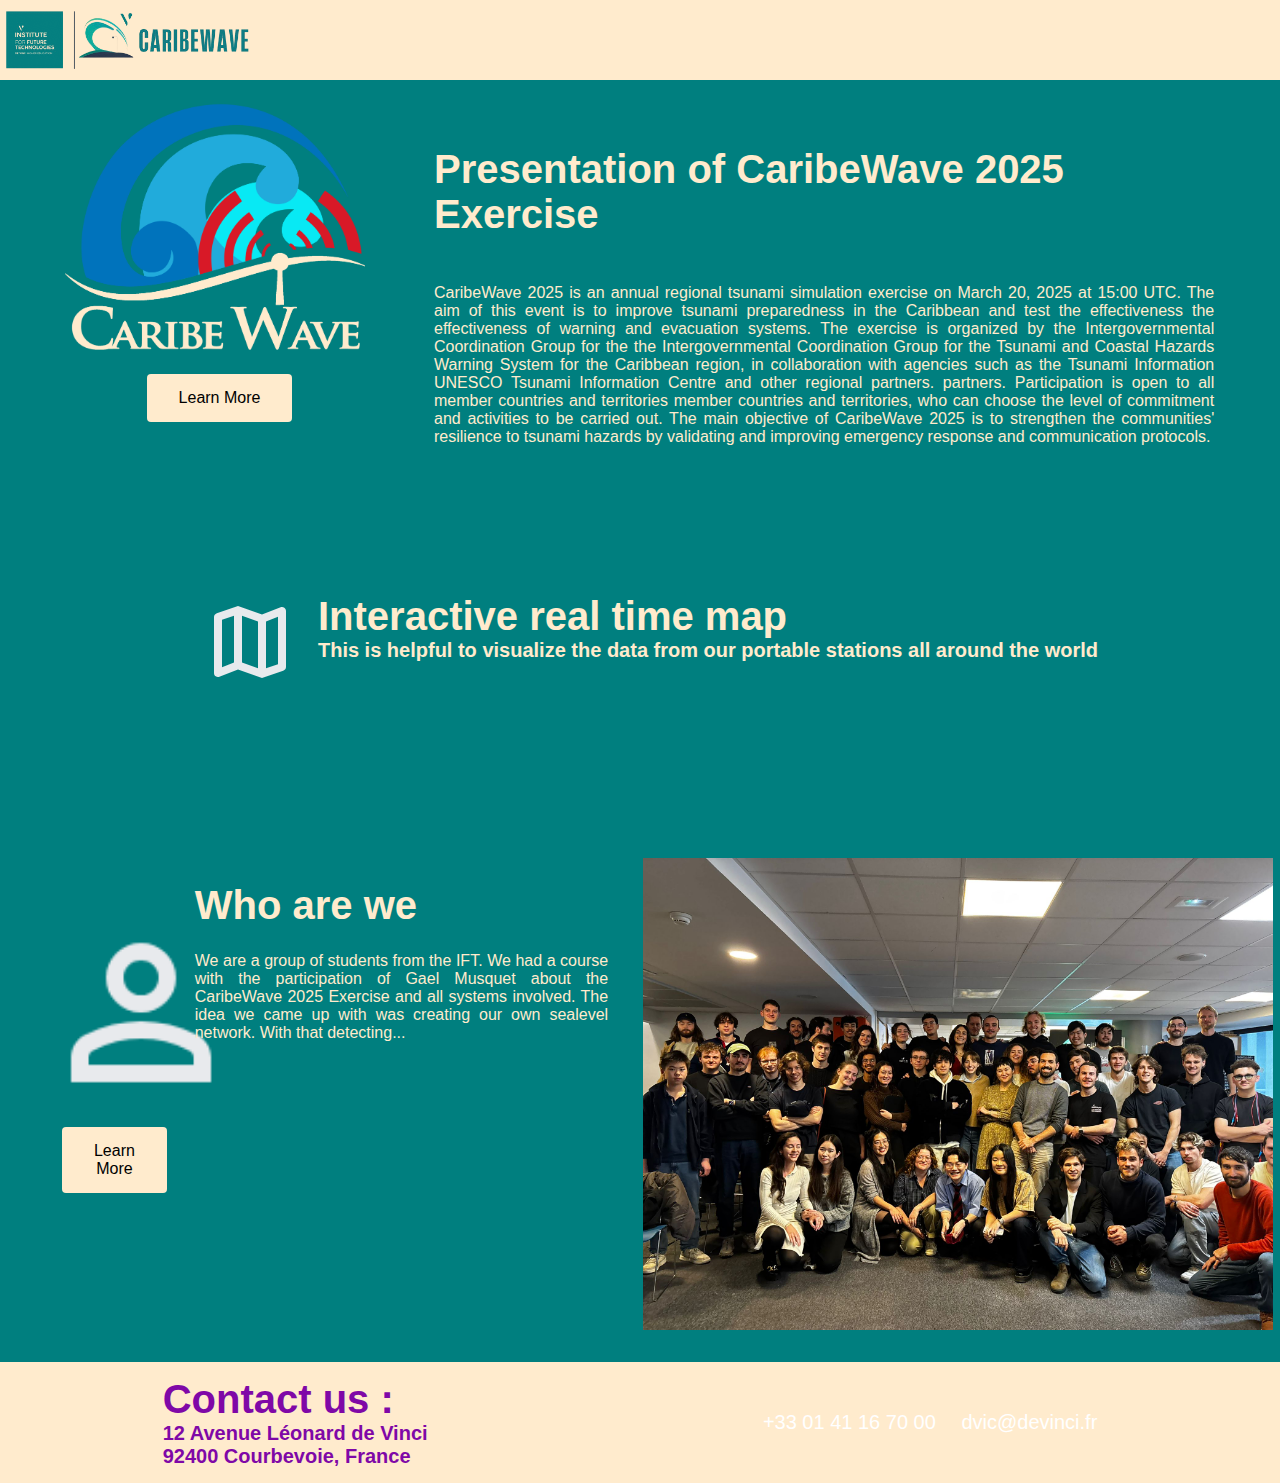
<file: index.html>
<!DOCTYPE html>
<html lang="en">
<head>
    <meta charset="UTF-8">
    <meta name="viewport" content="width=device-width, initial-scale=1.0">
    <link rel="stylesheet" href="style.css" />
    <title>IFT CaribeWave 2025</title>
</head>
<body>
    <div id="banner">
        <img src="v2_logo.png" alt="IFT logo" style="height: auto; width: 20%; ">
    </div>
    <div style="margin-top: 100px;">
    <div id="Who_main" >
        <a href="https://tsunami.ioc.unesco.org/en/caribewave25" target="_blank" rel="noopener noreferrer">
            <img src="CaribeWave_2016_Logo.png" alt="Logo CaribeWave" style="height: auto; width: 300px; margin-left: 15%;">
            <button class="button" style="margin-right: 7%; margin-left: 40%;margin-top: 5%;">Learn More</button>
        </a>
        <div>
            <h2 style="margin-right: 7%; margin-left: 10%;margin-top: 5%;">Presentation of CaribeWave 2025 Exercise</h2>
            <p style="text-align: justify; margin-right: 7%; margin-left: 10%;margin-top: 5%;">
                CaribeWave 2025 is an annual regional tsunami simulation exercise 
                on March 20, 2025 at 15:00 UTC. The aim of this event is to
                 improve tsunami preparedness in the Caribbean and test the effectiveness 
                the effectiveness of warning and evacuation systems. The exercise is 
                organized by the Intergovernmental Coordination Group for the 
                the Intergovernmental Coordination Group for the Tsunami and Coastal Hazards Warning System for the 
                Caribbean region, in collaboration with agencies such as the Tsunami Information 
                UNESCO Tsunami Information Centre and other regional partners. 
                partners. Participation is open to all member countries and territories 
                member countries and territories, who can choose the level of commitment and activities 
                to be carried out. The main objective of CaribeWave 2025 is to strengthen the 
                communities' resilience to tsunami hazards by validating and
                 improving emergency response and communication protocols. 
            </p>
        </div>
    </div>
    <div class="container">
    <div id="Who_main">
        <a href="sensorgorup.html">
            <img src="map.png" alt="Logo map">
        </a>
        <div>
        <h2>Interactive real time map</h2>
        <h3>This is helpful to visualize the data from our portable stations all around the world</h3>
        </div>
    </div>
    <div id="Who_main">
        <a href="Who.html">
            <img src="Who.png" alt="Logo Who" style="height: auto; width: 200%; margin-left: 15%; margin-top: 50px; margin-right: 30px;">
            <button class="button" style="margin-right: 7%; margin-left: 40%;margin-top: 5%;">Learn More</button>
        </a>
        <div>
        <h2 style="margin-right: 7%; margin-left: 10%;margin-top: 5%;">Who are we</h2>
        <p style="text-align: justify; margin-right: 7%; margin-left: 10%;margin-top: 5%;">We are a group of students from the IFT. We had a course with the participation of Gael Musquet about the CaribeWave 2025 Exercise and all systems involved. The idea we came up with was creating our own sealevel network. With that detecting...</p>
        </div>
        <img src="Groupe.jpeg" alt="Logo map" class="responsive-image" style="height: auto; width: 50%; margin-right: 7px;">
    </div>
    </div>
    </div>
    <div id="banner_below">
        <div>
        <h2>Contact us :</h2>
        <h3>12 Avenue Léonard de Vinci</h3>
        <h3>92400 Courbevoie, France</h3>
        </div>
        <div id="Contact_link">
        <a class="text-zinc-400" href="tel:+330141167000">+33 01 41 16 70 00</a>
        <a class="text-zinc-400" href="mailto:dvic@devinci.fr">dvic@devinci.fr</a>
    </div>
</body>
</html>
</file>
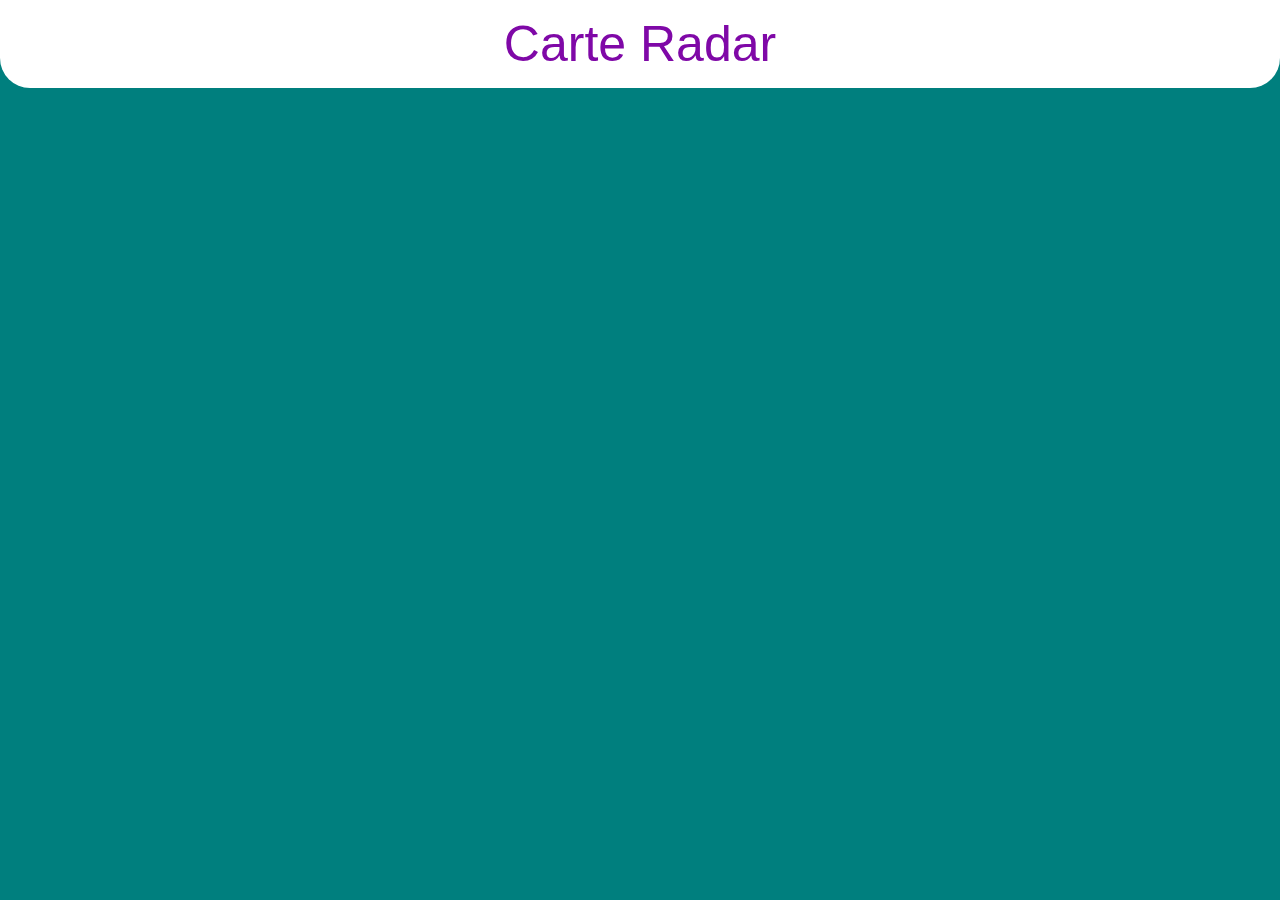
<file: Who.html>
<!DOCTYPE html>
<html lang="en">
<head>
    <meta charset="UTF-8">
    <meta name="viewport" content="width=device-width, initial-scale=1.0">
    <title>Who are we</title>
    <link rel="stylesheet" href="style_who.css" />
    <style>
        #map { height: 1000px; }
    </style>
</head>
<body>
    <div id="banner">Carte Radar</div>
</body>
</html>
</file>
<file: style.css>
body {
    margin: 0px;
    font-family: Arial, sans-serif;
    background-color: #007F7F; /* Couleur de fond */
    color: blanchedalmond;
}

#banner {
    background-color: blanchedalmond; /* Couleur de fond de la banderole */
    color: rgb(127, 8, 167); /* Couleur du texte */
    font-size: 50px; /* Taille de la police */
    display: flex; /* Utiliser Flexbox */
    position: fixed; /* Rendre la bannière fixe */
    align-items: center;
    top: 0; /* Positionner en haut de la page */
    left: 0; /* Positionner à gauche */
    width: 100%; /* Prendre toute la largeur */
    height: 80px;
    z-index: var(--z-fixed);
}

/* Style pour le lien */
a {
    text-align: center; /* Centre le texte sous l'image */
    text-decoration: none; /* Supprime la sous-ligne par défaut */
    color: rgb(255, 255, 255); /* Couleur du texte */
    margin-right: 20px;
}

h3 {
    margin: 0; /* Supprime la marge par défaut */
    font-size: 20px; /* Taille de la police pour le texte */
}

#banner_title {
    margin: 0; /* Supprime la marge par défaut */
    font-size: 50px; /* Taille de la police pour le texte */
}
#Who_main {
    margin: 100px 0 0 20px; /* Supprime la marge par défaut */
    display: flex;
}
.responsive-image {
    width: 100%; /* L'image prendra 100% de la largeur de son conteneur */
    height: auto; /* La hauteur sera ajustée automatiquement */
}
.circular-image {
    width: 150px; /* Largeur de l'image */
    height: 150px; /* Hauteur de l'image (doit être égale à la largeur) */
    border-radius: 50%; /* Pour rendre l'image circulaire */
    object-fit: cover; /* Pour s'assurer que l'image remplit le cercle */
}
#banner_below {
    background-color: blanchedalmond; /* Couleur de fond de la banderole */
    color: rgb(127, 8, 167); /* Couleur du texte */
    padding: 15px; /* Espacement intérieur */
    font-size: 50px; /* Taille de la police */
    display: flex; /* Utiliser Flexbox */
    justify-content: space-around; /* Espacement égal entre les éléments */
    align-items: center; /* Centre les éléments verticalement */
}
h2 {
    margin: 0; /* Supprime la marge par défaut */
    font-size: 40px; /* Taille de la police pour le texte */
}
#Contact_link {
    margin-left: 40px; /* Supprime la marge par défaut */
    font-size: 20px; /* Taille de la police pour le texte */
}

.filtered-image {
    width: 100%; /* Ajustez selon vos besoins */
    height: auto; /* Conserver le rapport d'aspect */
    filter: grayscale(100%); /* Appliquer le filtre gris */
    opacity: 0.7; /* Ajuster la transparence */
}

.overlay-text {
    position: absolute; /* Positionner le texte au-dessus de l'image */
    transform: translate(-50%, -50%); /* Ajuster pour centrer parfaitement */
    color: white; /* Couleur du texte */
    text-align: center; /* Centrer le texte */
}
.button {
    background-color: blanchedalmond; /* Couleur de fond */
    color: rgb(0, 0, 0); /* Couleur du texte */
    padding: 15px 32px; /* Espacement interne */
    text-align: center; /* Centrer le texte */
    text-decoration: none; /* Supprimer le soulignement pour les liens */
    display: inline-block; /* Permet de définir la largeur et la hauteur */
    font-size: 16px; /* Taille de la police */
    margin: 4px 2px; /* Marge autour du bouton */
    cursor: pointer; /* Changer le curseur au survol */
    border: none; /* Supprimer la bordure par défaut */
    border-radius: 4px; /* Coins arrondis */
    transition: background-color 0.3s; /* Transition pour l'effet de survol */
}
.container {
    display: grid;
    grid-template-columns: 1fr; /* Une seule colonne */
    height: 100vh; /* Prend toute la hauteur de la fenêtre */
    justify-items: center; /* Centre les éléments horizontalement */
    align-items: center; /* Centre les éléments verticalement */
}

.item {
    margin: 10px; /* Espace entre les éléments */
    padding: 20px;
    background-color: lightgreen;
    border: 1px solid green;
}
</file>
<file: style_who.css>
body {
    margin: 0;
    font-family: Arial, sans-serif;
    font-size: 16px; /* Taille de la police */
    background-color: #007F7E; /* Couleur du texte */
}

#banner {
    background-color: #ffffff; /* Couleur de fond de la banderole */
    color: rgb(127, 8, 167); /* Couleur du texte */
    text-align: center; /* Centrer le texte */
    padding: 15px; /* Espacement intérieur */
    font-size: 50px; /* Taille de la police */
    border-radius: 0 0 30px 30px; /* Arrondi des bords */
}

        /* Style pour le lien */
a {
    display: block; /* Permet d'avoir une disposition verticale */
    text-align: center; /* Centre le texte sous l'image */
    text-decoration: none; /* Supprime la sous-ligne par défaut */
    color: black; /* Couleur du texte */
}
h3 {
    margin-left: 690px; /* Marge autour du lien */
}
</file>
